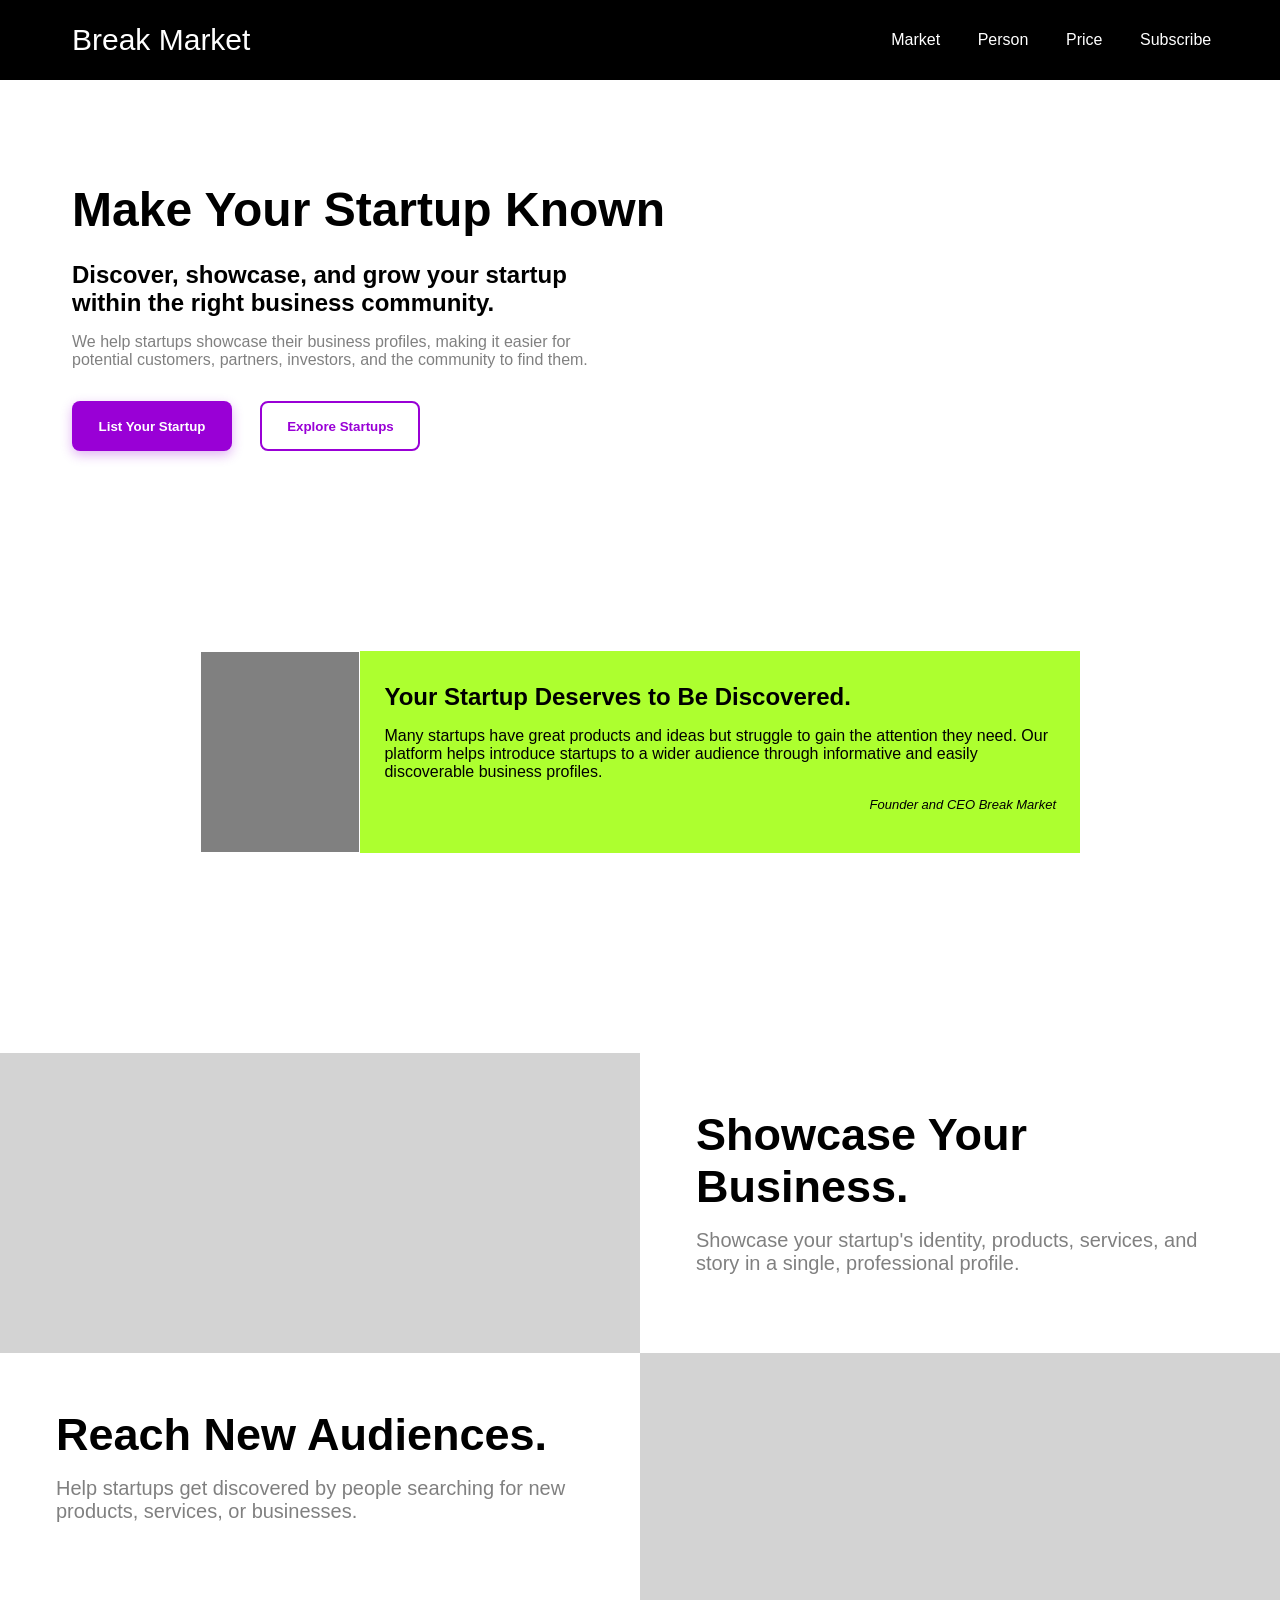
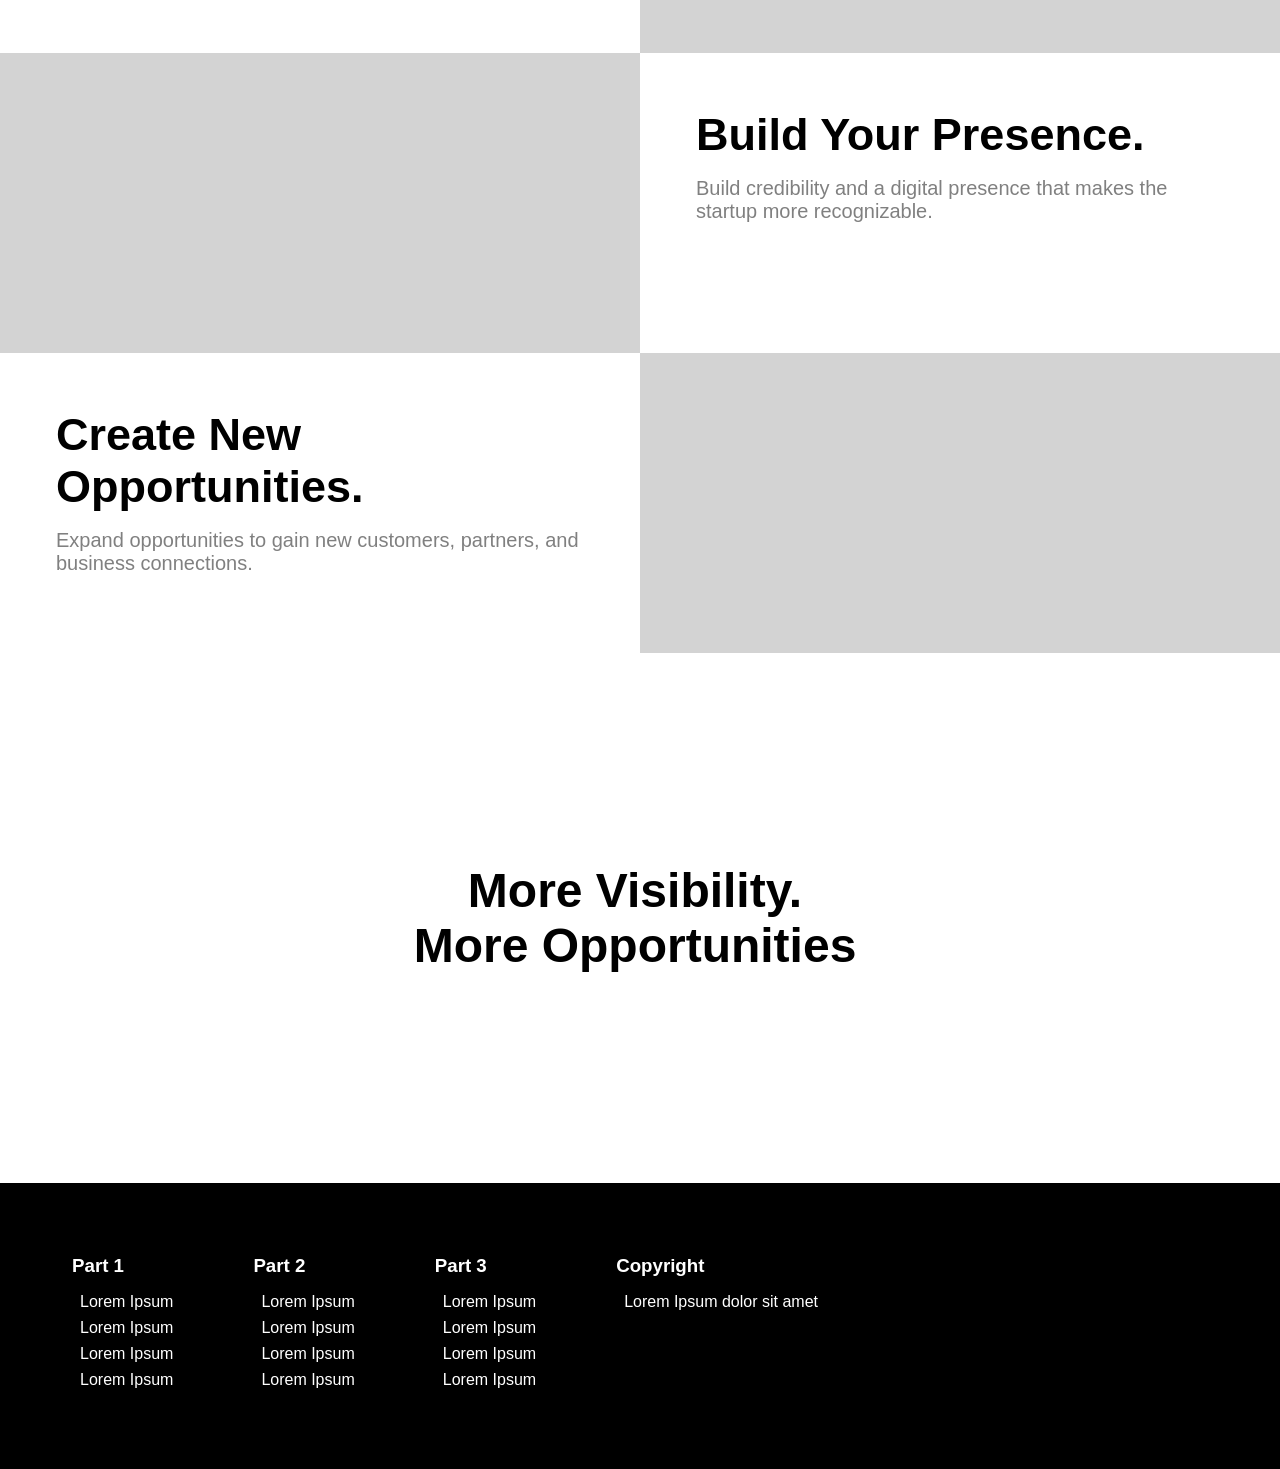
<file: index.html>
<!DOCTYPE html>
<html lang="en">
<head>
    <meta charset="UTF-8">
    <meta name="viewport" content="width=device-width, initial-scale=1.0">
    <title>Break Market</title>
    <link rel="stylesheet" href="style.css">
</head>
<body>
    <header>
        <a class="h1" href="index.html">Break Market</a>
        <nav class="header">
            <a href="market/market.html">Market</a>
            <a href="person/person.php">Person</a>
            <a>Price</a>
            <a>Subscribe</a>
        </nav>
    </header>

    <div class="space"></div>

    <section>
        <h1>Make Your Startup Known</h1>
        <h2>Discover, showcase, and grow your startup <br>
            within the right business community.</h2>
        <p>We help startups showcase their business profiles, making it easier for <br>
            potential customers, partners, investors, and the community to find them.</p>
        <button class="primary">List Your Startup</button>
        <button class="secondary">Explore Startups</button>
    </section>

    <div class="message">
        <div class="profile"></div>
        <div class="chatbox">
            <h2>Your Startup Deserves to Be Discovered.</h2>
            <p>Many startups have great products and ideas but struggle to gain the attention they need. Our platform helps introduce startups to a wider audience through informative and easily discoverable business profiles.</p>
            <p class="owner">Founder and CEO Break Market</p>
        </div>
    </div>

    <div class="benefits">
        <div></div>
        <div class="one">
            <h2>Showcase Your <br>
                Business.</h2>
            <p>Showcase your startup's identity, products, services, and story in a single, professional profile.</p>
        </div>
        <div class="two">
            <h2>Reach New Audiences.</h2>
            <p>Help startups get discovered by people searching for new products, services, or businesses.</p>
        </div>
        <div></div>
        <div></div>
        <div class="one">
            <h2>Build Your Presence.</h2>
            <p>Build credibility and a digital presence that makes the startup more recognizable.</p>
        </div>
        <div class="two">
            <h2>Create New <br>
                Opportunities.</h2>
            <p>Expand opportunities to gain new customers, partners, and business connections.</p>
        </div>
        <div></div>
    </div>

    <h1 class="advice">More Visibility. <br>
        More Opportunities</h1>

    <div class="contact">
        <div class="one">
            <h3>Part 1</h3>
            <p>Lorem Ipsum</p>
            <p>Lorem Ipsum</p>
            <p>Lorem Ipsum</p>
            <p>Lorem Ipsum</p>
        </div>
        <div class="two">
            <h3>Part 2</h3>
            <p>Lorem Ipsum</p>
            <p>Lorem Ipsum</p>
            <p>Lorem Ipsum</p>
            <p>Lorem Ipsum</p>
        </div>
        <div class="three">
            <h3>Part 3</h3>
            <p>Lorem Ipsum</p>
            <p>Lorem Ipsum</p>
            <p>Lorem Ipsum</p>
            <p>Lorem Ipsum</p>
        </div>
        <div class="copyright">
            <h3>Copyright</h3>
            <p>Lorem Ipsum dolor sit amet</p>
        </div>
    </div>
</body>
</html>
</file>
<file: style.css>
*{
    padding: 0%;
    margin: 0%;
}

.header a, a {
    position: relative;
    display: inline-block;
    text-decoration: none;
    color: white;
}

.header a::after {
    content: "";
    position: absolute;
    left: 0;
    bottom: -3px;
    width: 100%;
    height: 2px;
    background-color: white;

    transform: scaleX(0);
    transform-origin: left;
    transition: transform 0.3s ease;
}

.header a:hover::after {
    transform: scaleX(1);
}

h1{
    font-size: 48px;
}

.space{
    height: 110px;
    /* background-color: red; */
}

header{
    height: 80px;
    width: 89%;
    padding-left: 72px;
    padding-right: 72px;
    background-color: black;

    display: flex;
    justify-content: space-between;
    align-items: center;

    position: fixed;
    top: 0;
    left: 0;
}

header > .h1{
    font-family: Arial, Helvetica, sans-serif;
    color: white;
    font-weight: 100;
    font-size: 30px;
}

nav.header{
    width: 320px;

    font-family: Arial, Helvetica, sans-serif;
    color: white;
    display: flex;
    justify-content: space-between;
}

section{
    margin-left: 72px;
    margin-right: 72px;
    margin-bottom: 100px;
    font-family: Arial, Helvetica, sans-serif;
    /* background-color: yellow; */
}

section > h1{
    margin-top: 72px;
    color: black;
}

section > h2{
    margin-top: 24px;
    color: black;
}

section > p{
    margin-top: 16px;
    color: grey;
}

section > button{
    margin-top: 32px;
    margin-right: 24px;

    width: 160px;
    height: 50px;
    
    border-radius: 8px;
    border: none;

    cursor: pointer;
    transition: all 0.2s ease;
}

button.primary{
    background-color: #9900d6;
    color: white;
    font-weight: bold;
    box-shadow: 0 4px 12px rgba(153, 0, 214, 0.3);
}

button.primary:hover {
    width: 200px;
    background-color: #aa00ed;
    box-shadow: 0 6px 18px rgba(153, 0, 214, 0.4);
}

button.secondary {
    background-color: white;
    color: #9900d6;
    font-weight: bold;

    border: 2px solid #9900d6;
}

button.secondary:hover {
    background-color: #f8eaff;
}

.message{
    font-family: Arial, Helvetica, sans-serif;
    background-color: greenyellow;

    /* atas kanan bawah kiri */
    margin: 200px 200px 200px 200px;

    display: flex;
}

.message > .profile{
    width: 350px;
    height: 200px;

    /* margin-right: 24px; */

    background-color: gray;
    border: 1px solid white;
}

.message > .chatbox{
    margin-top: 8px;
    padding: 24px;
}

.chatbox > p{
    padding-top: 16px;
}

.chatbox .owner{
    text-align: right;
    font-style: italic;
    font-size: small;
}

.advice{
    text-align: center;
    font-family: Arial, Helvetica, sans-serif;

    /* background-color: red; */
    
    width: 700px;

    margin-top: 210px;
    margin-bottom: 210px;
    margin-left: 285px;
}

.advice > p{
    margin-top: 16px;
    color: gray;
}

.benefits {
    display: grid;
    grid-template-columns: 1fr 1fr;
}

.benefits > div{
    height: 300px;
    background-color: lightgray;
}

.benefits > .one, .benefits > .two{
    background-color: white;
    padding-top: 56px;
    padding-left: 56px;
    box-sizing: border-box;

    font-family: Arial, Helvetica, sans-serif;
    font-size: 30px;
}

.benefits .one p, .benefits .two p{
    padding-top: 16px;
    padding-right: 56px;

    color: gray;
    font-size: 20px;
}

.contact{
    background-color: black;
    color: white;
    font-family: Arial, Helvetica, sans-serif;

    /* width: 100%; */
    /* height: 480px; */

    font-family: Arial, Helvetica, sans-serif;
    padding: 72px;

    display: flex;
}

.contact > div{
    margin-right: 80px;
}

.contact > div > h3{
    margin-bottom: 16px;
}

.contact > div > p{
    padding-left: 8px;
    margin-bottom: 8px;
}
</file>
